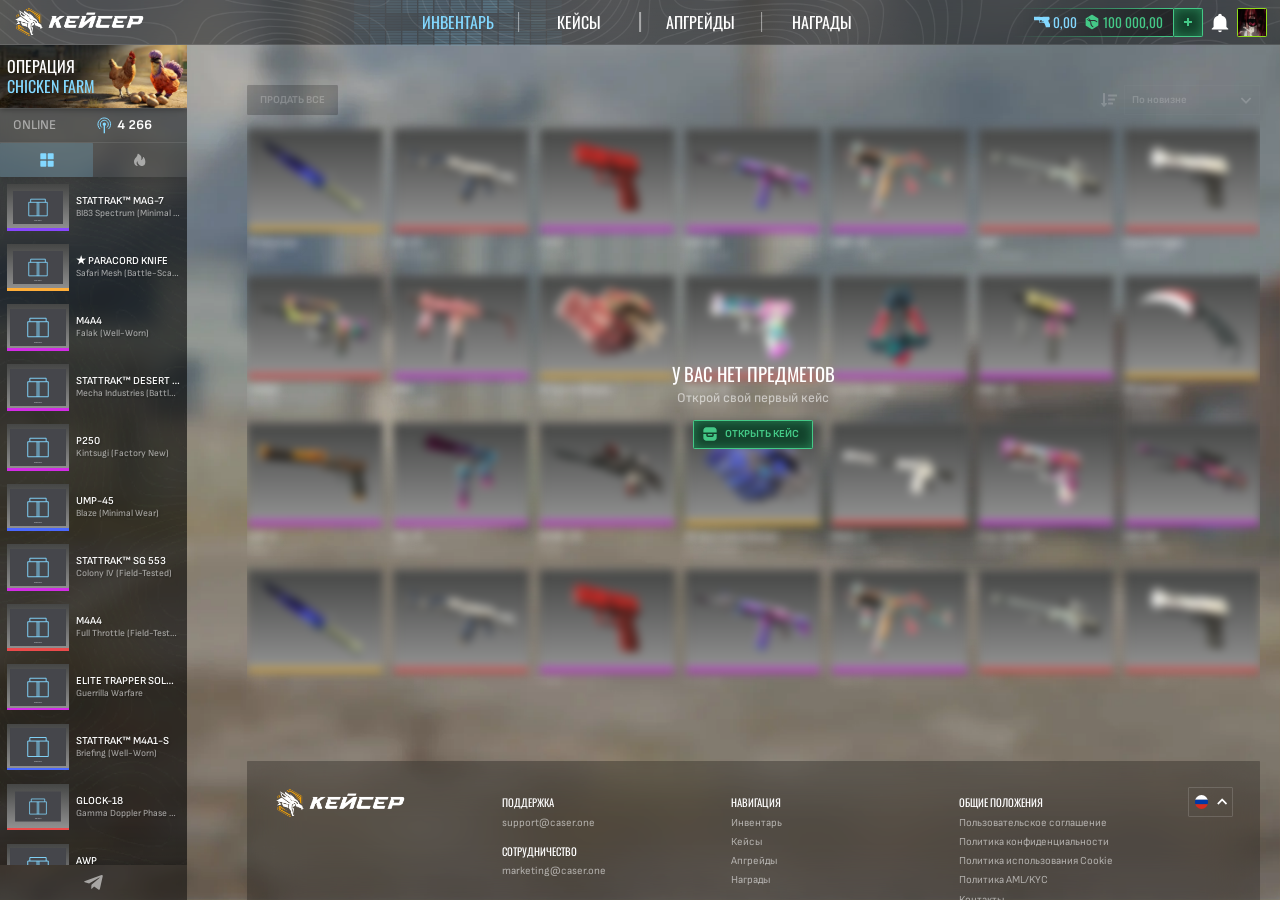
<file: index.html>
<!doctype html>
<html lang="ru"><head><meta charset="utf-8"><meta name="viewport" content="width=device-width,initial-scale=1"><title>КЕЙСЕР (CASER)</title><link rel="icon" href="game/favicon-32.png"><link rel="stylesheet" href="chrome.css"></head>
<body class="compact">
<img id="startup-backdrop" src="game/images/startup-background.webp" fetchpriority="high" alt="">
<header id="chrome" aria-label="Панель Chrome">
<img class="chrome-reference" src="chrome-top.png" alt="" draggable="false">
<span id="tab-title">КЕЙСЕР (CASER) - Официальный Сайт</span><span id="address-text">https://caser.one/ru/cases</span>
<button id="back" aria-label="Назад"></button><button id="forward" aria-label="Вперёд"></button><button id="reload" aria-label="Обновить"></button>
<button id="minimize" aria-label="Скрыть панель"></button><button id="fullscreen" aria-label="Полный экран"></button><button id="exit-fullscreen" aria-label="Выйти из полного экрана"></button>
</header><iframe id="game" title="КЕЙСЕР — игра" allow="autoplay; fullscreen"></iframe><button id="restore" hidden aria-label="Показать панель браузера">⌄</button><script src="chrome.js"></script></body></html>
</file>
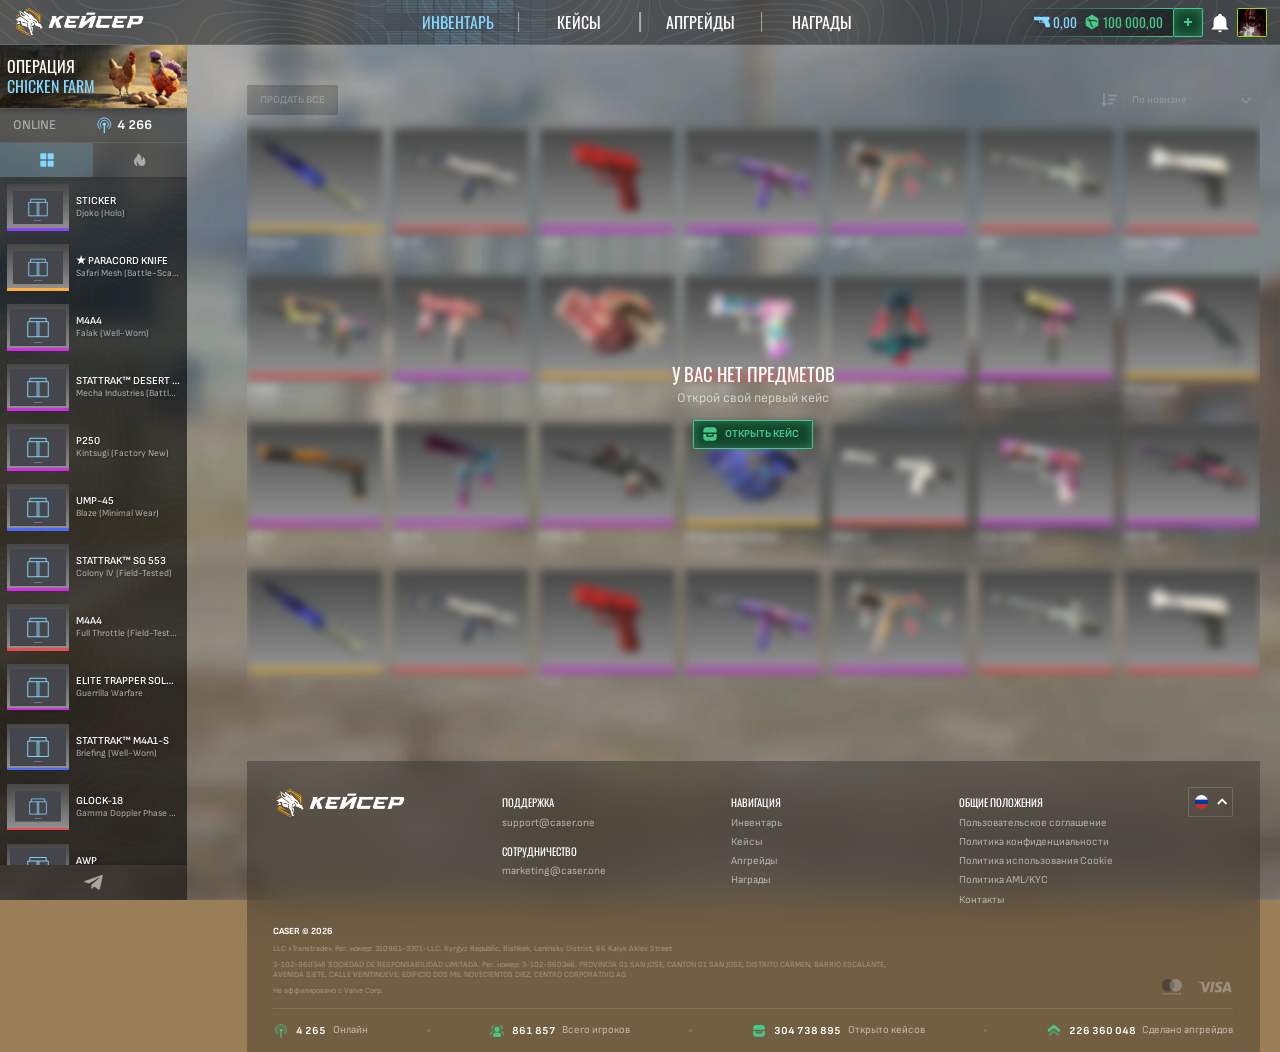
<file: game/game.html>
<!doctype html>
<html lang="ru">
  <head>
    <meta charset="utf-8" />
    <meta name="viewport" content="width=device-width,initial-scale=1" />
    <title>КЕЙСЕР (CASER) - Официальный Сайт | Апгрейд предметов CS2</title>
    <link rel="icon" type="image/png" sizes="32x32" href="./favicon-32.png" />
    <link rel="icon" type="image/png" sizes="512x512" href="./favicon-512.png" />
    <link rel="apple-touch-icon" href="./apple-touch-icon.png" />
    <link rel="preload" as="image" href="./images/startup-background.webp" fetchpriority="high" />
    <link rel="stylesheet" href="./src/style.css" />
  <link rel="stylesheet" href="./src/settings.css" />
    <style>
      body { margin: 0; background: #24282b; }
      #startup-backdrop { position: fixed; inset: 0; width: 100%; height: 100%; object-fit: cover; pointer-events: none; }
    </style>
  </head>
  <body>
    <img id="startup-backdrop" src="./images/startup-background.webp" fetchpriority="high" alt="" />
    <script type="module" src="./src/main.js"></script>
  </body>
</html>
</file>
<file: chrome.css>
* { box-sizing: border-box; }
html, body { margin: 0; height: 100%; overflow: hidden; background: #202020; font-family: Arial, sans-serif; }
body { display: flex; flex-direction: column; }
button { font: inherit; color: inherit; border: 0; background: transparent; cursor: pointer; }
#chrome { position: relative; flex: 0 0 auto; width: 100%; aspect-ratio: 2559 / 86; user-select: none; container-type: inline-size; }
.chrome-reference { position: absolute; inset: 0; width: 100%; height: 100%; pointer-events: none; }
#tab-title, #address-text { position: absolute; display: flex; align-items: center; overflow: hidden; white-space: nowrap; font-family: "Segoe UI", sans-serif; font-weight: 400; letter-spacing: normal; }
#tab-title { left: 2.83%; top: 9.3%; width: 6.6%; height: 28%; background: #3c3c3c; color: #d8d8d8; display: block; line-height: 1.85; text-overflow: ellipsis; }
#tab-title { font-size: .508cqw; }
#address-text { left: 6.17%; top: 52.3%; width: 82.25%; height: 37.2%; background: #282828; color: #9aa0a6; font-size: .547cqw; line-height: 1; }
#address-text .address-domain { color: #e8eaed; }
#chrome button { position: absolute; border-radius: 3px; }
#chrome button:hover { background: #ffffff12; }
#chrome button:focus-visible { outline: 1px solid #83d8ff; }
#back, #forward, #reload { top: 47%; width: 1.35%; height: 47%; }
#back { left: .28%; } #forward { left: 1.67%; } #reload { left: 3.1%; }
#minimize, #fullscreen, #exit-fullscreen { top: 0; width: 1.8%; height: 46%; }
#minimize { right: 3.6%; } #fullscreen { right: 1.8%; } #exit-fullscreen { right: 0; }
#chrome #exit-fullscreen:hover { background: #c42b1c66; }
#startup-backdrop { position: fixed; inset: 0; width: 100%; height: 100%; object-fit: cover; pointer-events: none; z-index: 0; }
#chrome, #game { position: relative; z-index: 1; }
#game { display: block; width: 100%; flex: 1 1 0; min-height: 0; border: 0; background: transparent; }
body.compact #chrome { display: none; }
#restore { position: fixed; top: 4px; right: 8px; z-index: 10; background: #303237; color: white; border-radius: 50%; width: 26px; height: 26px; }
#restore[hidden] { display: none; }
@media(max-width:600px) {
  #chrome { height: 40px; aspect-ratio: auto; background: #282828; }
  .chrome-reference,#tab-title,#minimize,#fullscreen,#exit-fullscreen { display: none; }
  #address-text { left: 96px !important; top: 0 !important; height: 40px !important; width: calc(100% - 104px); font-size: 13px !important; }
  #back,#forward,#reload { top: 0; width: 30px; height: 40px; color: #aaa; font-size: 18px; }
  #back { left: 2px; } #forward { left: 33px; } #reload { left: 64px; }
  #back::before { content: '←'; } #forward::before { content: '→'; } #reload::before { content: '↻'; }
}
</file>
<file: game/src/style.css>
@import url("../css/fonts-local.css");
:root {
  --font-oswald: "Oswald", sans-serif;
  --font-sofia-sans: "Sofia Sans", sans-serif;
  --font-noto-sans: "Noto Sans", sans-serif;
  --font-rubik: "Rubik", sans-serif;
  --font-exo-2: "Exo 2", sans-serif;
}
body {
  color: white;
}
.demo-label {
  position: absolute;
  bottom: -2.1rem;
  right: 1rem;
  background: #13432c;
  color: #44c987;
  border: 1px solid #44c987;
  font: 600 1.2rem "Sofia Sans";
  padding: 0.2rem 0.7rem;
  z-index: 99;
}
.demo-empty {
  padding: 4rem;
  text-align: center;
  display: flex;
  flex-direction: column;
  justify-content: center;
  min-height: 16rem;
  font: 400 2rem "Sofia Sans";
}
.demo-empty a {
  color: #44c987;
}
.demo-controls {
  display: flex;
  gap: 1rem;
  align-items: center;
  flex-wrap: wrap;
  font: 400 1.6rem "Sofia Sans";
}
.demo-controls input,
.demo-controls select,
.demo-controls button,
.case-actions button,
.detail-heading button {
  min-height: 4.4rem;
  padding: 0.8rem 1.5rem;
  border: 1px solid #ffffff26;
  background: #24292c99;
  color: white;
  border-radius: 0.2rem;
}
.demo-controls input {
  min-width: 15rem;
}
.demo-controls select option {
  background: #2d3540;
}
.demo-primary {
  display: inline-flex;
  align-items: center;
  justify-content: center;
  min-height: 4.4rem;
  padding: 1rem 2rem;
  background: #13432c;
  color: #44c987;
  border: 1px solid #44c987;
  box-shadow: inset 0 0 1.66rem #44c98773;
  font: 700 1.6rem "Sofia Sans";
  text-transform: uppercase;
}
.demo-primary:hover {
  background: #1d5a3a;
}
button:disabled {
  opacity: 0.45;
  cursor: not-allowed;
}
.demo-grid {
  display: grid;
  grid-template-columns: repeat(auto-fill, minmax(17rem, 1fr));
  gap: 1rem;
  padding: 2rem 0;
}
.demo-item {
  display: flex;
  flex-direction: column;
  min-width: 0;
  text-align: left;
  color: white;
  transition:
    filter 0.15s,
    transform 0.15s;
  font-family: "Sofia Sans";
  position: relative;
}
.demo-item:hover {
  filter: brightness(1.15);
  transform: translateY(-2px);
}
.demo-item.selected .item-art {
  outline: 2px solid #44c987;
}
.item-art {
  position: relative;
  width: 100%;
  height: 15.6rem;
  background: linear-gradient(180deg, #454645, #939393);
  border: 0.1rem solid #0002;
  border-bottom: 0.6rem solid var(--rarity);
  overflow: hidden;
}
.item-art img {
  width: 100%;
  height: 100%;
  object-fit: contain;
  padding: 1rem;
}
.item-price {
  position: absolute;
  top: 0.7rem;
  left: 0.8rem;
  background: #0007;
  padding: 0.3rem 0.5rem;
  font: 400 1.6rem "Oswald";
  z-index: 2;
  color: #e9f6ed;
}
.demo-item b,
.demo-item small {
  display: block;
  max-width: 100%;
  overflow: hidden;
  text-overflow: ellipsis;
  white-space: nowrap;
  margin-top: 0.6rem;
  font-size: 1.6rem;
}
.demo-item small {
  opacity: 0.65;
  font-size: 1.4rem;
}
.demo-inventory {
  padding-right: 2rem;
}
.case-detail {
  width: 100%;
  max-width: 152rem;
  margin: auto;
  padding: 0 3rem 5rem;
}
.detail-heading {
  display: flex;
  align-items: center;
  justify-content: space-between;
  gap: 2rem;
  font: 400 1.6rem "Oswald";
}
.case-detail h1 {
  font: 400 3.6rem "Oswald";
  text-transform: uppercase;
}
.case-detail h2 {
  font: 400 2.8rem "Oswald";
  text-transform: uppercase;
  margin: 3rem 0 1rem;
}
.case-stage {
  position: relative;
  min-height: 34rem;
  margin: 2rem 0;
  background: #0003;
  box-shadow: inset 0 0 8rem #0003;
  overflow: hidden;
  display: flex;
  flex-direction: column;
  justify-content: center;
}
.case-hero {
  height: 32rem;
  max-width: 100%;
  object-fit: contain;
  margin: auto;
  filter: drop-shadow(0 1rem 2rem #0007);
}
.case-actions {
  display: flex;
  justify-content: center;
  align-items: center;
  gap: 2rem;
  font: 600 1.8rem "Sofia Sans";
}
.counts {
  display: flex;
  gap: 0.5rem;
}
.counts .active {
  color: #83d8ff;
  border-color: #83d8ff;
  background: #83d8ff22;
}
.roulette {
  position: relative;
  overflow: hidden;
  width: 100%;
  height: 20rem;
  border-bottom: 1px solid #ffffff25;
}
.roulette-strip {
  display: flex;
  gap: 1rem;
  width: max-content;
  will-change: transform;
  height: 100%;
  padding: 1rem 0;
}
.roulette-strip .demo-item {
  width: 17rem;
  flex: 0 0 17rem;
  pointer-events: none;
}
.roulette-pointer {
  position: absolute;
  left: 50%;
  top: 0;
  bottom: 0;
  width: 2px;
  background: #83d8ff;
  z-index: 4;
  box-shadow: 0 0 2rem #83d8ff;
}
.roulette-pointer:before {
  content: "";
  position: absolute;
  top: 0;
  left: -0.8rem;
  border-top: 1.2rem solid #83d8ff;
  border-left: 0.8rem solid transparent;
  border-right: 0.8rem solid transparent;
}
.roulette.landed .roulette-pointer {
  background: #44c987;
  box-shadow: 0 0 3rem #44c987;
}
.demo-results {
  display: flex;
  justify-content: center;
  gap: 1rem;
  flex-wrap: wrap;
}
.demo-results .demo-item {
  width: 19rem;
}
.unlock-stage {
  display: flex;
  align-items: center;
  justify-content: center;
  flex-direction: column;
  position: relative;
  font: 400 2.4rem "Oswald";
}
.unlock-stage img {
  height: 26rem;
  object-fit: contain;
  animation: case-unlock 1s ease-in-out both;
}
.unlock-stage i {
  position: absolute;
  font-size: 7rem;
  color: #44c987;
  animation: key-unlock 1s ease-in-out both;
}
@keyframes case-unlock {
  0% {
    transform: scale(0.9);
  }
  45% {
    transform: rotate(-5deg) scale(1.05);
  }
  70% {
    transform: rotate(5deg);
  }
  100% {
    transform: scale(1.1);
    opacity: 0.2;
  }
}
@keyframes key-unlock {
  0% {
    transform: translateX(-14rem) rotate(-45deg);
    opacity: 0;
  }
  45% {
    opacity: 1;
    transform: translateX(0) rotate(0);
  }
  80% {
    transform: rotate(90deg);
  }
  100% {
    transform: scale(2);
    opacity: 0;
  }
}
#demo-toast {
  position: fixed;
  bottom: 3rem;
  left: 50%;
  transform: translateX(-50%);
  max-width: 80vw;
  padding: 1.5rem 2.5rem;
  background: #222b30;
  border: 1px solid #44c987;
  box-shadow: 0 1rem 4rem #0008;
  font: 500 1.8rem "Sofia Sans";
  z-index: 100000;
}
#demo-modal {
  margin: auto;
  max-width: 60rem;
  padding: 3rem;
  color: white;
  background: #2d3540;
  border: 1px solid #474747;
  font: 400 1.8rem "Sofia Sans";
  z-index: 100000;
}
#demo-modal h2 {
  font: 400 2.8rem "Oswald";
  margin-bottom: 1.5rem;
}
#demo-modal p {
  margin-bottom: 2rem;
}
#demo-modal::backdrop {
  background: #0009;
  backdrop-filter: blur(5px);
}
#dev-panel {
  position: fixed;
  bottom: 1rem;
  right: 1rem;
  max-width: 28rem;
  background: #18232dee;
  padding: 1rem;
  border: 1px solid #44c987;
  font: 400 1.4rem "Sofia Sans";
  z-index: 99999;
}
#dev-panel button {
  display: block;
  padding: 0.6rem;
  color: #83d8ff;
}
.demo-shop-grid {
  display: grid !important;
  grid-template-columns: repeat(4, minmax(0, 1fr));
  gap: 1rem;
}
.demo-shop-grid .item-art {
  height: 13rem;
}
.demo-shop-grid .demo-item b {
  font-size: 1.4rem;
}
.demo-shop-grid .demo-item small {
  font-size: 1.2rem;
}
#upgrade-input-grid {
  grid-template-columns: repeat(4, minmax(0, 1fr));
  padding: 1rem;
}
[data-testid="upgrade-user-items-card"] > .demo-item,
[data-testid="upgrade-desired-card"] > .demo-item {
  width: 100%;
  height: 100%;
  padding: 2rem;
  background: #0002;
}
[data-testid="upgrade-user-items-card"] .item-art,
[data-testid="upgrade-desired-card"] .item-art {
  height: 23rem;
  background: transparent;
}
[data-testid="upgrade-pagination"] {
  display: flex;
  gap: 1rem;
  align-items: center;
  justify-content: center;
  font-size: 1.6rem;
}
[data-testid="upgrade-pagination"] button {
  background: #0007;
  padding: 1rem 2rem;
}
[data-testid="upgrade-spinner"] {
  isolation: isolate;
}



[data-outcome="success"] {
  filter: drop-shadow(0 0 1.5rem #44c987);
}
[data-outcome="fail"] {
  filter: drop-shadow(0 0 1rem #eb4b4b);
}
@media (max-width: 1024px) {
  .case-detail {
    padding: 1rem;
  }
  .case-actions {
    flex-wrap: wrap;
  }
  .demo-grid {
    grid-template-columns: repeat(2, minmax(0, 1fr));
  }
  .demo-inventory {
    padding: 0 1rem;
  }
  [data-testid="upgrade-page-desktop"] > div {
    display: flex !important;
  }
  .demo-shop-grid,
  #upgrade-input-grid {
    grid-template-columns: repeat(2, minmax(0, 1fr));
  }
  [data-testid="upgrade-page-desktop"] > div > div:first-child {
    flex-wrap: wrap;
    justify-content: center;
  }
  [data-testid="upgrade-page-desktop"] [data-testid="upgrade-center-block"] {
    width: 32rem;
  }
  .demo-controls input {
    width: 100%;
  }
  .demo-label {
    bottom: 0;
    right: 8rem;
  }
  .demo-item b {
    font-size: 1.3rem;
  }
  .demo-item small {
    font-size: 1.2rem;
  }
}
:root[class] {
  --font-oswald: "Oswald" !important;
  --font-sofia-sans: "Sofia Sans" !important;
  --font-noto-sans: "Sofia Sans" !important;
  --font-rubik: "Sofia Sans" !important;
  --font-exo-2: "Sofia Sans" !important;
}
body {
  font-family: "Sofia Sans", sans-serif;
}
.demo-item {
  font-family: "Sofia Sans", sans-serif !important;
}
#upgrade-input-grid .demo-empty {
  grid-column: 1/-1;
  min-height: 32rem;
}
[data-testid="giveaway-card-topup"] {
  font: 700 1.6rem "Sofia Sans";
}
.item-price .currency-icon {
  display: inline-block;
  width: 1.4rem;
  height: 1.4rem;
  padding: 0;
  vertical-align: middle;
}
.demo-shop-grid .demo-item {
  height: 13.03rem;
}
.demo-shop-grid .item-art {
  height: 100%;
}
.demo-shop-grid .demo-item > b {
  position: absolute;
  bottom: 1.8rem;
  left: 0.6rem;
  font-size: 1.4rem;
  text-shadow: 1px 1px 3px #000;
}
.demo-shop-grid .demo-item > small {
  position: absolute;
  bottom: 0.6rem;
  left: 0.6rem;
  width: calc(100% - 1.2rem);
  font-size: 1.2rem;
  color: white;
  opacity: 0.7;
  text-shadow: 1px 1px 3px #000;
}
.demo-shop-grid .item-price {
  left: auto;
  right: 0.6rem;
  top: 0.4rem;
  background: none;
  font: 700 1.4rem "Sofia Sans";
  padding: 0;
}
.demo-shop-grid .item-art img:not(.currency-icon) {
  padding: 0 1rem 2rem;
}
[data-testid="upgrade-desired-block"] > header .demo-controls {
  flex-wrap: nowrap;
  gap: 0.4rem;
}
[data-testid="upgrade-desired-block"] > header input {
  min-width: 0;
  width: 18rem;
  padding: 0.6rem;
  font-size: 1.4rem;
}
[data-testid="upgrade-desired-block"] > header select {
  max-width: 10rem;
  padding: 0.6rem;
  font-size: 1.4rem;
}
[data-testid="upgrade-user-items-card"] .demo-item,
[data-testid="upgrade-desired-card"] .demo-item {
  width: 100%;
  padding: 1rem;
}
[data-testid="upgrade-user-items-card"] .item-art,
[data-testid="upgrade-desired-card"] .item-art {
  background: transparent;
  height: 24rem;
}
@media (max-width: 1024px) {
  [data-testid="upgrade-page-desktop"] {
    display: block !important;
  }
  [data-testid="upgrade-page-desktop"] [data-state="inactive"] {
    display: flex !important;
  }
  [data-testid="upgrade-page-desktop"] > div > div:first-child {
    display: flex;
    flex-direction: column;
    width: 100%;
  }
  [data-testid="upgrade-page-desktop"] > div > div:first-child > div {
    width: 100% !important;
    flex: initial;
  }
  [data-testid="upgrade-page-desktop"] > div > div:nth-child(2) {
    display: flex;
    flex-direction: column;
  }
  [data-testid="upgrade-center-block"] {
    margin: auto;
  }
  [data-testid="upgrade-center-block"] > div {
    width: 100%;
  }
  .demo-shop-grid .demo-item {
    height: 14rem;
  }
  #demo-header [data-balance] {
    font-size: 1.2rem;
  }
  #demo-header {
    max-width: 100vw;
  }
  #demo-content {
    min-width: 0;
  }
  #demo-sidebar {
    max-width: 100vw;
  }
  #reference-layout {
    overflow-x: clip;
  }
}
@media (max-width: 1024px) {
  .upgrade-mobile-layout {
    display: flex;
    flex-direction: column;
    gap: 1.5rem;
    width: 100%;
    min-width: 0;
  }
  .upgrade-mobile-layout [data-testid="upgrade-center-block"] {
    width: 100%;
    max-width: 36rem;
  }
  .upgrade-mobile-layout [data-testid="upgrade-center-block"] > div {
    width: 100%;
  }
  .upgrade-mobile-layout [data-testid="upgrade-spinner-container"] {
    max-width: 100%;
    margin: auto;
    transform-origin: center;
  }
  .upgrade-mobile-layout [data-testid="upgrade-spinner"] {
    transform: scale(0.84);
    transform-origin: center;
  }
  .upgrade-mobile-choices {
    display: grid;
    grid-template-columns: repeat(2, minmax(0, 1fr));
    gap: 1rem;
  }
  .upgrade-mobile-choices > [data-testid] {
    height: 20rem !important;
    min-height: 0;
  }
  .upgrade-mobile-choices [data-testid] .item-art {
    height: 12rem;
  }
  .upgrade-mobile-choices [data-testid] .demo-item {
    padding: 0;
  }
  .upgrade-mobile-choices
    > [data-testid]:not([data-stake-mode="single"]):not([data-stake-mode="multi"]):not([data-mystery-card]) > div > div:first-child {
    height: 4rem;
    padding: 0.5rem;
  }
  .upgrade-mobile-choices
    > [data-testid]:not([data-stake-mode="single"]):not([data-stake-mode="multi"]):not([data-mystery-card]) > div > div:first-child span {
    font-size: 1.1rem;
  }
  .upgrade-mobile-layout [data-testid="upgrade-user-block"],
  .upgrade-mobile-layout [data-testid="upgrade-desired-block"] {
    width: 100%;
    max-width: 100%;
  }
  .upgrade-mobile-layout [data-testid="upgrade-fast-amounts-block"] {
    width: 100%;
  }
  .upgrade-mobile-layout [data-testid="upgrade-fast-amounts-block"] button {
    min-width: 0;
  }
  .upgrade-mobile-layout .demo-controls input {
    width: 14rem !important;
  }
  .upgrade-mobile-layout #upgrade-input-grid .demo-empty {
    min-height: 15rem;
  }
  .upgrade-mobile-layout [data-testid="upgrade-sound-toolbar"] {
    justify-content: flex-end;
  }
}
.demo-mobile-nav {
  padding-bottom: 2rem;
  color: #83d8ff;
}
.demo-mobile-nav a {
  padding: 0.5rem;
}
.demo-active-reward-tab {
  background: rgba(255, 255, 255, 0.85) !important;
  opacity: 1 !important;
  color: black !important;
}
</file>
<file: game/src/settings.css>
#demo-modal { width: min(54rem, calc(100vw - 3.2rem)); max-width: 54rem; padding: 0; background: #252525; color: white; border: 1px solid #454545; box-shadow: 0 20px 80px #0008; font-family: "Sofia Sans", sans-serif; }
#demo-modal .caser-dialog-header { display: flex; align-items: center; justify-content: space-between; padding: 2.4rem 3rem; background: #292929; border-bottom: 1px solid #ffffff0d; }
#demo-modal h2 { margin: 0; font: 500 2.6rem "Oswald", sans-serif; text-transform: uppercase; }
#demo-modal #modal-close { padding: .4rem; color: #aaa; cursor: pointer; }
#demo-modal #modal-close:hover { color: white; }
#demo-modal .caser-dialog-body { padding: 2.8rem 3rem 3rem; }
#demo-modal p { margin: 0 0 2.4rem; color: #aaa; font-size: 1.6rem; line-height: 1.5; }
.caser-admin-actions { display: grid; grid-template-columns: 1fr 1fr; gap: 1.2rem; }
.caser-admin-actions button { min-height: 5rem; padding: 1.2rem; font: 700 1.6rem "Sofia Sans", sans-serif; cursor: pointer; transition: background .15s, border-color .15s; }
.caser-admin-deposit { color: #44c987; border: 1px solid #44c98780; background: #13432c; box-shadow: inset 0 0 2rem #44c98722; }
.caser-admin-deposit:hover { background: #1d5a3a; border-color: #44c987; }
.caser-admin-reset { grid-column: 1 / -1; color: #ddd; border: 1px solid #ffffff1f; background: #191919; }
.caser-admin-reset:hover { background: #322323; border-color: #ff666680; color: #ff9999; }
.caser-settings-preference { margin-top: 2.4rem; padding-top: 2rem; border-top: 1px solid #ffffff14; display: flex; align-items: center; justify-content: space-between; gap: 1.6rem; color: #aaa; font-size: 1.5rem; }
#settings-browser { padding: .9rem 1.3rem; background: #161616; color: #aaa; border: 1px solid #ffffff20; cursor: pointer; white-space: nowrap; }
#settings-browser[aria-pressed="true"] { color: #44c987; border-color: #44c98780; background: #13432c; }
@media(max-width:600px) { #demo-modal .caser-dialog-header, #demo-modal .caser-dialog-body { padding: 2rem; } .caser-settings-preference { flex-wrap: wrap; } }
#demo-modal { max-height: calc(100dvh - 3.2rem); overflow-y: auto; }
#demo-modal { position: fixed; inset: 0; margin: auto; }
.caser-profile-settings { display: flex; flex-direction: column; gap: .8rem; margin-bottom: 2.4rem; padding-bottom: 2.4rem; border-bottom: 1px solid #ffffff20; }
.caser-profile-settings h3 { margin: 0 0 1rem; font: 400 2.4rem "Oswald",sans-serif; color: white; }
.caser-profile-settings > label { margin-top: .8rem; font-size: 1.6rem; color: #ccc; }
.caser-profile-settings > input { width: 100%; padding: 1rem 1.3rem; color: white; background: #191919; border: 1px solid #ffffff25; font: 600 1.6rem "Sofia Sans",sans-serif; }
.caser-profile-settings > input:focus { outline: none; border-color: #83d8ff; }
.caser-profile-settings > button { padding: 1.2rem; font: 700 1.6rem "Sofia Sans",sans-serif; cursor: pointer; }
.profile-settings-avatar { display: flex; gap: 1.6rem; align-items: center; }
.profile-settings-avatar > img { width: 8rem; height: 8rem; object-fit: cover; border: 1px solid #ffffff30; }
.profile-settings-avatar > div { display: flex; flex-direction: column; gap: 1rem; }
.profile-avatar-upload, #settings-avatar-reset { display: block; padding: .9rem 1.3rem; border: 1px solid #ffffff30; background: #191919; font: 500 1.5rem "Sofia Sans",sans-serif; color: #ddd; cursor: pointer; }
#settings-avatar-file { width: 1px; height: 1px; position: absolute; opacity: 0; }
.profile-avatar-upload:hover, #settings-avatar-reset:hover { border-color: #83d8ff; color: #83d8ff; }
#demo-modal .profile-settings-rating { margin: .8rem 0; color: #aaa; font-size: 1.3rem; }
#demo-modal #settings-profile-status { margin: 0; min-height: 1.8rem; color: #83d8ff; font-size: 1.3rem; }
.caser-admin-balance { margin-bottom: 2rem; }
.caser-admin-balance label { display: block; margin-bottom: .8rem; color: #ddd; font-size: 1.6rem; }
.caser-admin-balance > div { display: flex; gap: 1rem; }
.caser-admin-balance input { flex: 1; width: 0; min-width: 0; padding: 1rem 1.3rem; color: white; background: #191919; border: 1px solid #ffffff25; font: 600 1.6rem "Sofia Sans"; }
.caser-admin-balance input:focus { outline: none; border-color: #44c987; }
.caser-admin-balance button { padding: 1rem 1.5rem; font: 700 1.6rem "Sofia Sans"; cursor: pointer; }
.caser-admin-switches { display: flex; flex-direction: column; gap: 1.4rem; margin-bottom: 2rem; padding: 2rem 0; border-top: 1px solid #ffffff14; border-bottom: 1px solid #ffffff14; }
.caser-admin-switches label { display: flex; align-items: center; gap: 1rem; color: #ddd; font-size: 1.6rem; cursor: pointer; }
.caser-admin-switches input { appearance: auto; width: 1.8rem; height: 1.8rem; flex-shrink: 0; accent-color: #44c987; cursor: pointer; }
.caser-admin-switches small { margin: -.6rem 0 0 2.8rem; color: #999; font-size: 1.3rem; line-height: 1.4; }
#caser-rating-dialog { width: 650px; max-width: calc(100vw - 24px); max-height: calc(100dvh - 24px); padding: 0; border: 0; background: #141414; color: #eee; overflow-y: auto; font-family: "Sofia Sans", sans-serif; box-shadow: 0 20px 80px #0009; }
#caser-rating-dialog { position: fixed; inset: 0; margin: auto; }
#caser-rating-dialog::backdrop { background: #0009; }
#caser-rating-dialog header { height: 78px; padding: 0 20px; background: #272727; display: flex; align-items: center; justify-content: space-between; }
#caser-rating-dialog h2 { margin: 0; font: 400 24px "Oswald", sans-serif; color: #fff; }
#caser-rating-dialog header button { color: #999; padding: 5px; cursor: pointer; }
#caser-rating-dialog header button:hover { color: white; }
#caser-rating-dialog header svg { width: 24px; height: 24px; fill: none; stroke: currentColor; stroke-width: 5; }
.rating-dialog-content { padding: 32px 41px; }
.rating-dialog-content p { margin: 0 0 26px; font-size: 18px; font-weight: 500; line-height: 25px; }
.rating-levels { margin-top: 34px; border: 1px solid #303030; }
.rating-level { display: grid; grid-template-columns: 1fr 1.05fr 124px; align-items: center; gap: 10px; min-height: 83.5px; padding: 12px 22px; border-bottom: 1px solid #303030; background: linear-gradient(110deg,color-mix(in srgb,var(--rating-color) 23%,transparent),transparent 60%); }
.rating-level:last-child { border-bottom: 0; }
.rating-level-name { font: 400 22px "Oswald",sans-serif; color: var(--rating-color); }
.rating-level-range { color: #ccc; font-size: 18px; font-weight: 500; white-space: nowrap; }
.rating-level-badge { position: relative; width: 124px; height: 40px; }
.rating-level-badge svg { width: 100%; height: 100%; filter: drop-shadow(0 4px 4px #0007); }
.rating-level-badge > span { position: absolute; inset: 0 0 0 18px; display: flex; align-items: baseline; justify-content: center; padding-top: 4px; color: var(--rating-color); font-style: italic; font-weight: 800; text-shadow: 0 1px 2px #0008; }
.rating-level-badge b { font-size: 30px; line-height: 32px; }
.rating-level-badge small { font-size: 18px; }
#caser-rating-dialog footer { display: flex; justify-content: flex-end; padding: 11px 16px; background: #272727; }
#caser-rating-dialog footer button { padding: 10px 16px; background: #303030; font: 400 24px "Oswald",sans-serif; color: white; cursor: pointer; }
#caser-rating-dialog footer button:hover { background: #3c3c3c; }
@media(max-width:600px) { .rating-dialog-content { padding: 24px 18px; } .rating-level { grid-template-columns: .8fr 1.15fr 88px; gap: 6px; padding: 12px 10px; } .rating-level-name { font-size: 17px; } .rating-level-range { font-size: 14px; } .rating-level-badge { width: 88px; height: 32px; } .rating-level-badge b { font-size: 22px; line-height: 24px; } .rating-level-badge small { font-size: 13px; } }
#demo-modal #settings-admin-status { margin: 0; min-height: 1.8rem; font-size: 1.3rem; color: #83d8ff; }
</file>
